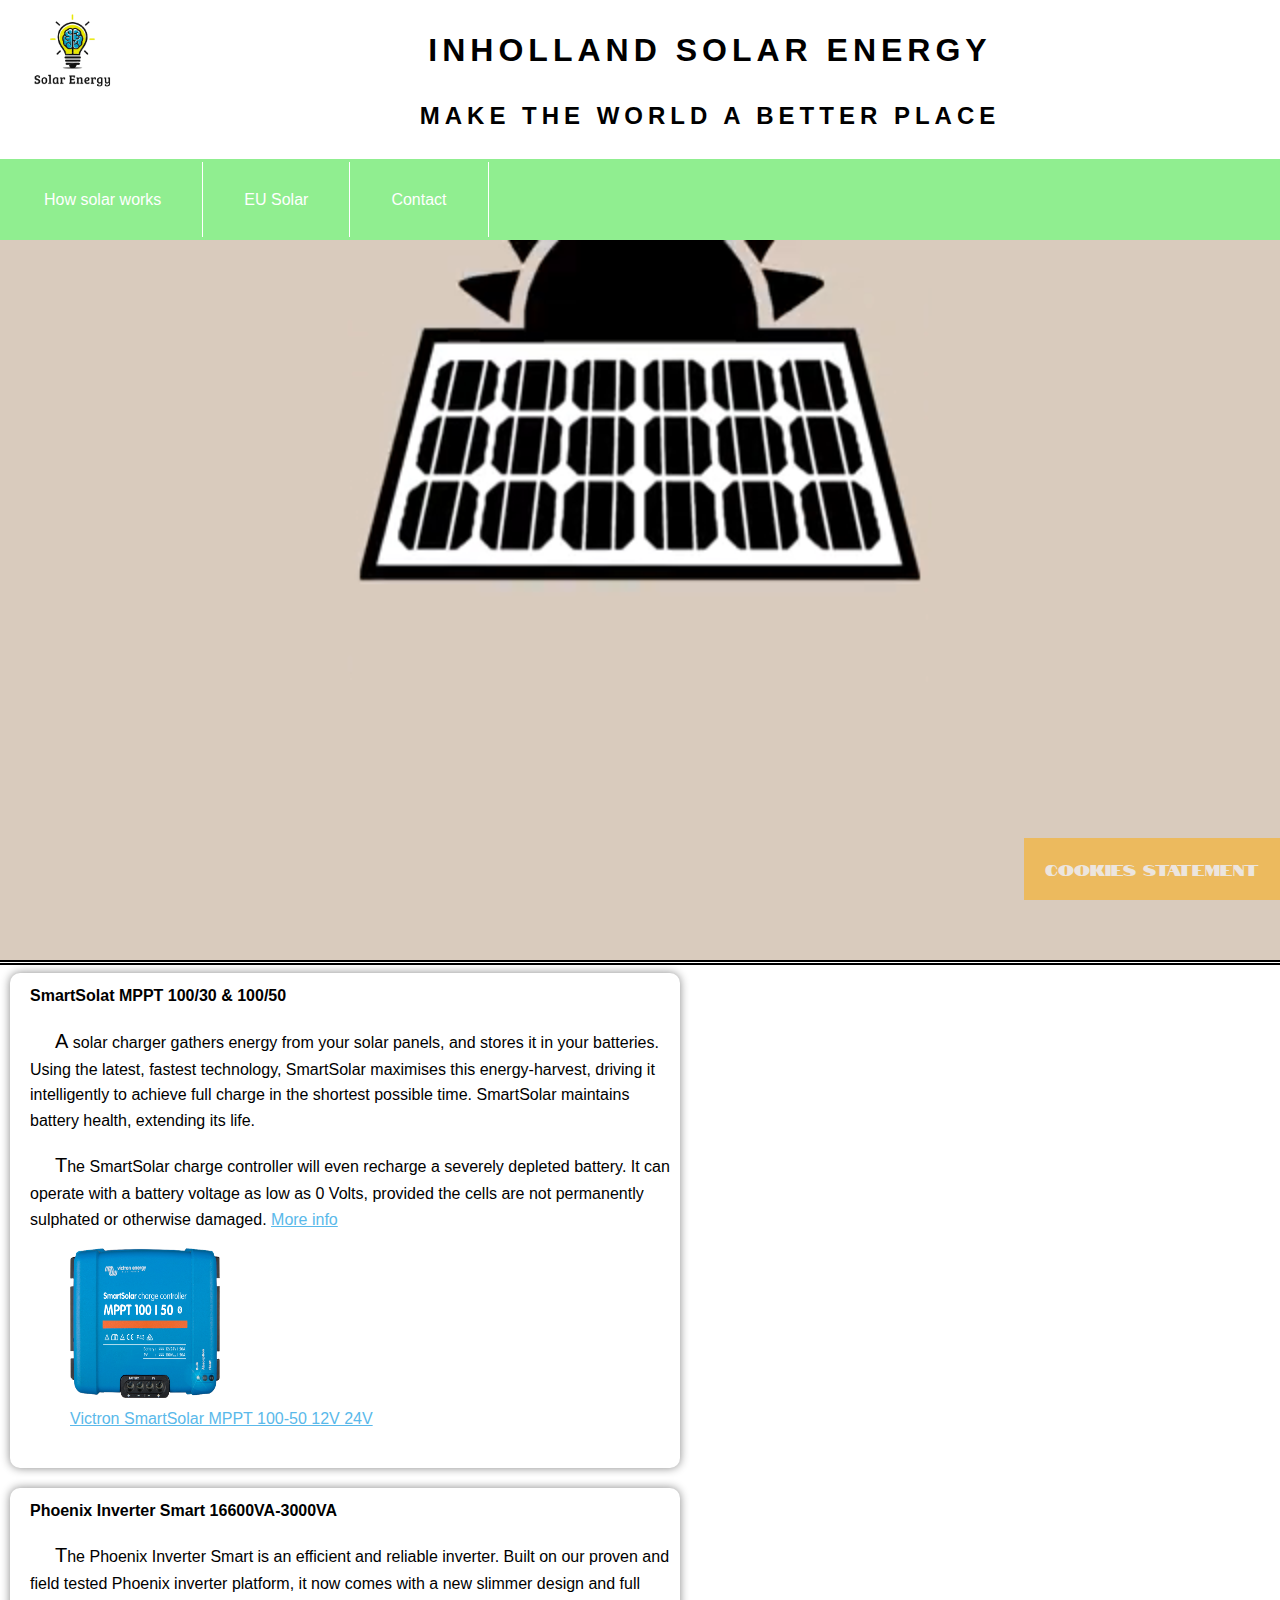
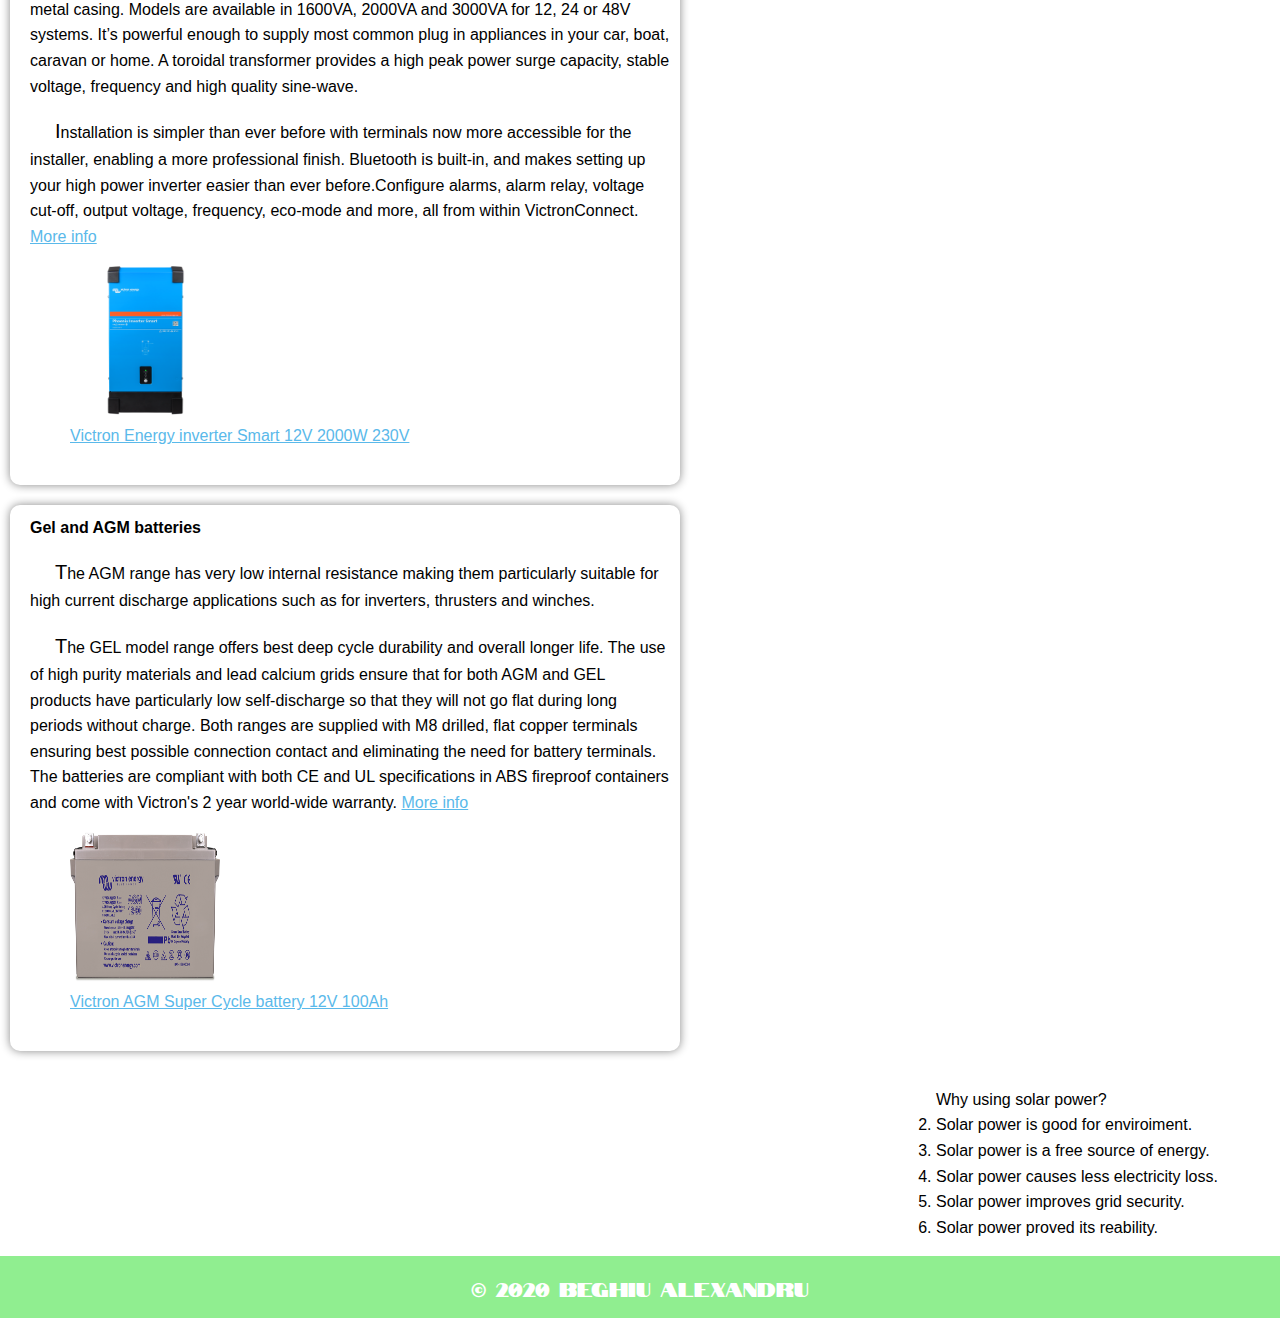
<file: index.html>
<!DOCTYPE html>
<html lang="en">

<head>
    <meta charset="UTF-8">
    <meta name="description" content="This webpage is about solar energy and was made to move human beings from fussil fuels to solar power. 
        In this webpage, subjects as how solar power works, solar power in Europe are discussed. It includes information 
        about charge controllers, solar panels, battery system, dc power, ac power and inverter. The page was created
        as an final assignment for subject Web Markup.">
    <meta name="author" content="Alexandru Beghiu">
    <meta name="keywords"
        content="Solar energy, solar panels, EU solar, How solar works, Energy, AC power, DC power, Inverter">
    <title>Home page</title>
    <!--Favicon-->
    <link rel="icon" href="img/favicon-32x32.png" sizes="32x32" type="image/png">
    <link rel="icon" href="img/favicon-16x16.png" sizes="16x16" type="image/png">
    <!--CSS-->
    <link rel="stylesheet" type="text/css" href="css/style.css">
</head>

<body>
    <!--Header with logo, h1 and h2-->
    <header class="header">
        <a href="./index.html">
            <img src="img/logo.png" title="Logo" alt="Logo" id="logo">
        </a>
        <h1>Inholland solar energy</h1>
        <h2>Make the world a better place</h2>
    </header>
    <!--Navigation-->
    <nav class="nav-bar">
        <ul>
            <li><a href="howsolarworks.html">How solar works</a></li>
            <li><a href="eusolar.html">EU Solar</a></li>
            <li><a href="contact.html">Contact</a></li>
        </ul>
    </nav>
    <!--Video-->
    <video autoplay muted>
        <source src="img/solarenergy.mp4" type="video/mp4">
        <source src="img/solarenergy.ogg" type="video/ogg">
        Sorry, your browser does not support the video.
    </video>
    <!--Articles with solar products-->
    <section class="arts">
        <section>
            <article class="article">
                <header><strong>SmartSolat MPPT 100/30 &#38; 100/50</strong></header>
                <p>A solar charger gathers energy from your solar panels, and stores it in your batteries.
                    Using the latest, fastest technology, SmartSolar maximises this energy-harvest, driving it
                    intelligently to achieve full charge in the shortest possible time. SmartSolar maintains
                    battery health, extending its life.</p>
                <p>The SmartSolar charge controller will even recharge a severely depleted battery. It can
                    operate with a battery voltage as low as 0 Volts, provided the cells are not permanently
                    sulphated or otherwise damaged. <a
                        href="https://www.victronenergy.com/solar-charge-controllers/smartsolar-100-30-100-50"
                        target="_blank">More info</a></p>
                <a href="https://www.victronenergy.com/solar-charge-controllers/smartsolar-100-30-100-50"
                    target="_blank">
                    <figure>
                        <img src="img/smartsolar_100_50.png" title="Smart Solar" alt="Smart Solar">
                        <figcaption>Victron SmartSolar MPPT 100-50 12V 24V</figcaption>
                    </figure>
                </a>
            </article>
        </section>
        <section>
            <article class="article">
                <header><strong>Phoenix Inverter Smart 16600VA-3000VA</strong></header>
                <p>The Phoenix Inverter Smart is an efficient and reliable inverter. Built on our proven and
                    field tested Phoenix inverter platform, it now comes with a new slimmer design and full metal
                    casing.
                    Models are available in 1600VA, 2000VA and 3000VA for 12, 24 or 48V systems.
                    It’s powerful enough to supply most common plug in appliances in your car, boat, caravan or home.
                    A toroidal transformer provides a high peak power surge capacity, stable voltage, frequency and high
                    quality sine-wave.</p>
                <p>Installation is simpler than ever before with terminals now more accessible for the installer,
                    enabling a more professional finish. Bluetooth is built-in, and makes setting up your high power
                    inverter
                    easier than ever before.Configure alarms, alarm relay, voltage cut-off, output voltage, frequency,
                    eco-mode and more, all from within VictronConnect. <a
                        href="https://www.ikwilzonneenergie.nl/epages/61494231.sf/nl_NL/?ObjectPath=/Shops/61494231/Products/PIN12220000"
                        target="_blank">More info</a></p>
                <a href="https://www.ikwilzonneenergie.nl/epages/61494231.sf/nl_NL/?ObjectPath=/Shops/61494231/Products/PIN12220000"
                    target="_blank">
                    <figure>
                        <img src="img/phoenix_inverter_smart.png" title="Phoenix Inverter Smart"
                            alt="Phoenix Inverter Smart">
                        <figcaption>Victron Energy inverter Smart 12V 2000W 230V</figcaption>
                    </figure>
                </a>
            </article>
        </section>
        <section>
            <article class="article">
                <header><strong>Gel and AGM batteries</strong></header>
                <p>The AGM range has very low internal resistance making them particularly suitable for high current
                    discharge applications such as for inverters, thrusters and winches.</p>
                <p>The GEL model range offers best deep cycle durability and overall longer life. The use of high purity
                    materials and lead calcium grids ensure that for both AGM and GEL products have particularly low
                    self-discharge so that they will not go flat during long periods without charge. Both ranges are
                    supplied with M8 drilled, flat copper terminals ensuring best possible connection contact and
                    eliminating
                    the need for battery terminals. The batteries are compliant with both CE and UL specifications in
                    ABS
                    fireproof containers and come with Victron's 2 year world-wide warranty. <a
                        href="https://www.ikwilzonneenergie.nl/epages/61494231.sf/nl_NL/?ObjectPath=/Shops/61494231/Products/BAT412110081"
                        target="_blank">More info</a></p>
                <a href="https://www.ikwilzonneenergie.nl/epages/61494231.sf/nl_NL/?ObjectPath=/Shops/61494231/Products/BAT412110081"
                    target="_blank">
                    <figure>
                        <img src="img/agm_batteries.png" title="AGM Batteries" alt="AGM Batteries">
                        <figcaption>Victron AGM Super Cycle battery 12V 100Ah</figcaption>
                    </figure>
                </a>
            </article>
        </section>
    </section>
    <!--Aside with reasons to use solar power-->
    <aside class="index_aside">
        <!--make aside fixed, cant grow or shrink-->
        <ol>
            <li>Why using solar power?</li>
            <li>Solar power is good for enviroiment.</li>
            <li>Solar power is a free source of energy.</li>
            <li>Solar power causes less electricity loss.</li>
            <li>Solar power improves grid security.</li>
            <li>Solar power proved its reability.</li>
        </ol>
    </aside>
    <!--Footer with copyright and cookies statement-->
    <footer>
        <aside class="copy">&#169; 2020 Beghiu Alexandru</aside>
        <aside class="cookies">Cookies Statement</aside>
    </footer>

</body>

</html>
</file>
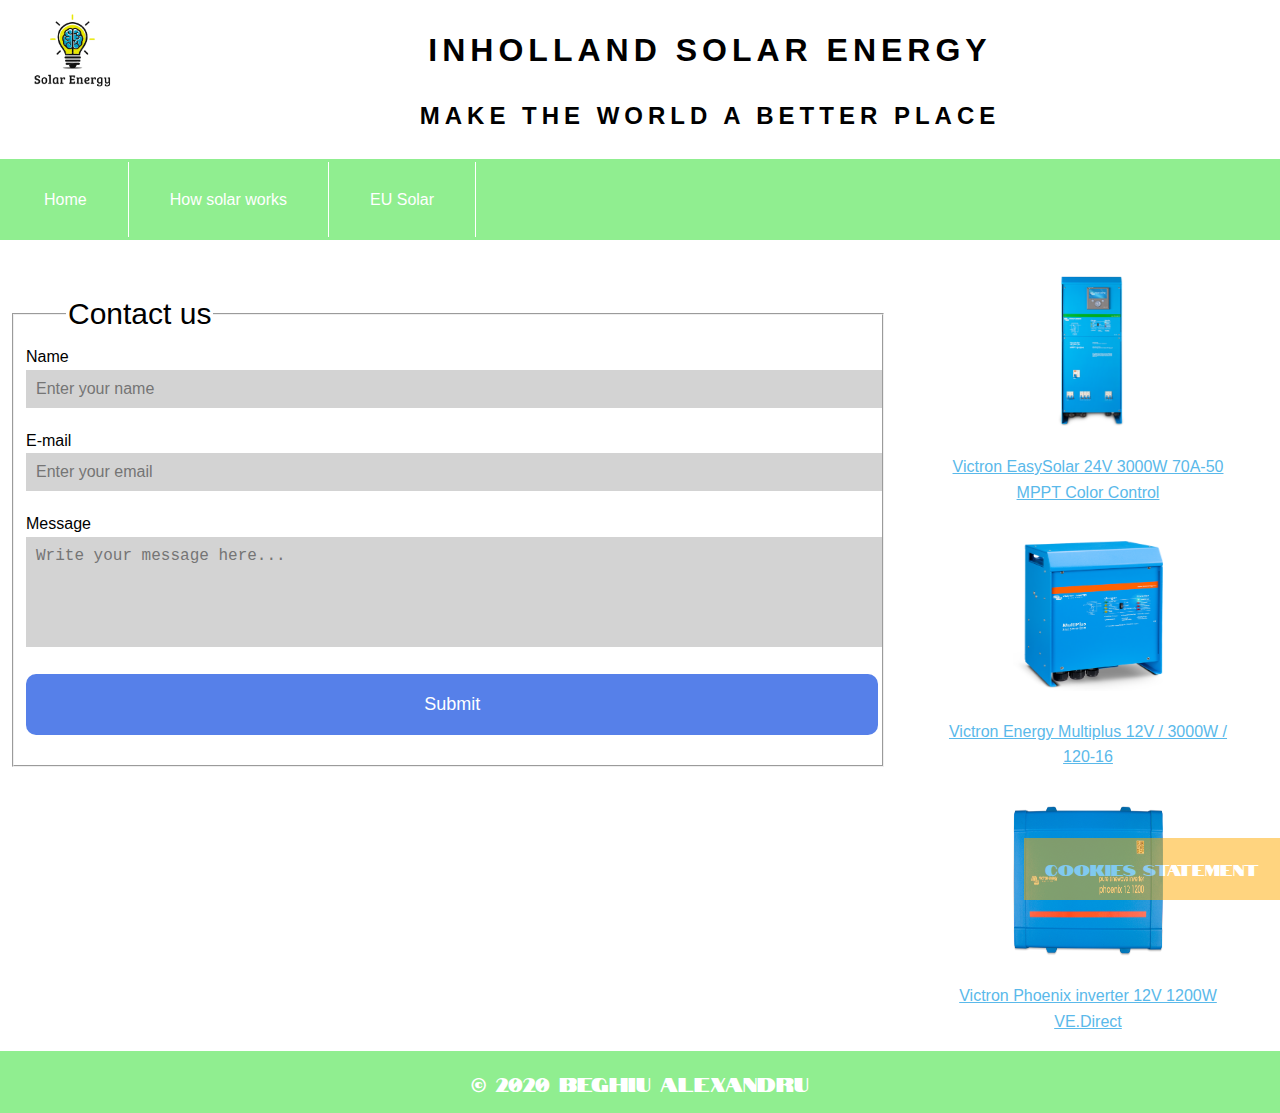
<file: contact.html>
<!DOCTYPE html>
<html lang="en">

<head>
    <meta charset="UTF-8">
    <meta name="description" content="This webpage is about solar energy and was made to move human beings from fussil fuels to solar power. 
        In this webpage, subjects as how solar power works, solar power in Europe are discussed. It includes information 
        about charge controllers, solar panels, battery system, dc power, ac power and inverter. The page was created
        as an final assignment for subject Web Markup.">
    <meta name="author" content="Alexandru Beghiu">
    <meta name="keywords" content="Solar energy, solar panels, EU solar, How solar works, Energy">
    <title>Contact</title>
    <!--Favicon-->
    <link rel="icon" href="img/favicon-32x32.png" sizes="32x32" type="image/png">
    <link rel="icon" href="img/favicon-16x16.png" sizes="16x16" type="image/png">
    <!--CSS-->
    <link rel="stylesheet" type="text/css" href="css/style.css">
</head>

<body>
    <!--Header with logo, h1 and h2-->
    <header class="header">
        <a href="./index.html">
            <img src="img/logo.png" title="Logo" alt="Logo" id="logo">
        </a>
        <h1>Inholland solar energy</h1>
        <h2>Make the world a better place</h2>
    </header>
    <!--Navigation-->
    <nav class="nav-bar">
        <ul>
            <li><a href="index.html">Home</a></li>
            <li><a href="howsolarworks.html">How solar works</a></li>
            <li><a href="eusolar.html">EU Solar</a></li>
        </ul>
    </nav>
    <!--Contact form-->
    <section class="contact">
        <section class="form">
            <form action="http://i-want-solar-energy.com/testform.php" method="post">
                <fieldset>
                    <legend>Contact us</legend>
                    <label for="name">Name</label>
                    <input type="text" id="name" name="name" placeholder="Enter your name" required>
                    <label for="email">E-mail</label>
                    <input type="email" id="email" name="email" value="" placeholder="Enter your email" required>
                    <label for="message">Message</label>
                    <textarea name="message" id="message" rows="5" cols="20" placeholder="Write your message here..."
                        required></textarea>
                    <input type="submit" value="submit">
                </fieldset>
            </form>
        </section>
        <!--Products to push trafic-->
        <aside class="products">
            <a href="https://www.ikwilzonneenergie.nl/epages/61494231.sf/nl_NL/?ObjectPath=/Shops/61494231/Products/PMP243027010"
                target="_blank">
                <figure>
                    <img src="img/easy_solar.png" title="Easy Solar" alt="Easy Solar">
                    <figcaption>Victron EasySolar 24V 3000W 70A-50 MPPT Color Control</figcaption>
                </figure>
            </a>
            <a href="https://www.ikwilzonneenergie.nl/epages/61494231.sf/nl_NL/?ObjectPath=/Shops/61494231/Products/PMP122300001"
                target="_blank">
                <figure>
                    <img src="img/multi_plus.png" title="Multi Plus" alt="Multi Plus">
                    <figcaption>Victron Energy Multiplus 12V / 3000W / 120-16</figcaption>
                </figure>
            </a>
            <a href="https://www.ikwilzonneenergie.nl/epages/61494231.sf/nl_NL/?ObjectPath=/Shops/61494231/Products/PIN122120200"
                target="_blank">
                <figure>
                    <img src="img/phoenix_inverter.png" title="Phoenix Inverter" alt="Phoenix Inverter">
                    <figcaption>Victron Phoenix inverter 12V 1200W VE.Direct</figcaption>
                </figure>
            </a>
        </aside>
    </section>
    <!--Footer with copyright and cookies statement-->
    <footer>
        <aside class="copy">&#169; 2020 Beghiu Alexandru</aside>
        <aside class="cookies">Cookies Statement</aside>
    </footer>
</body>

</html>
</file>
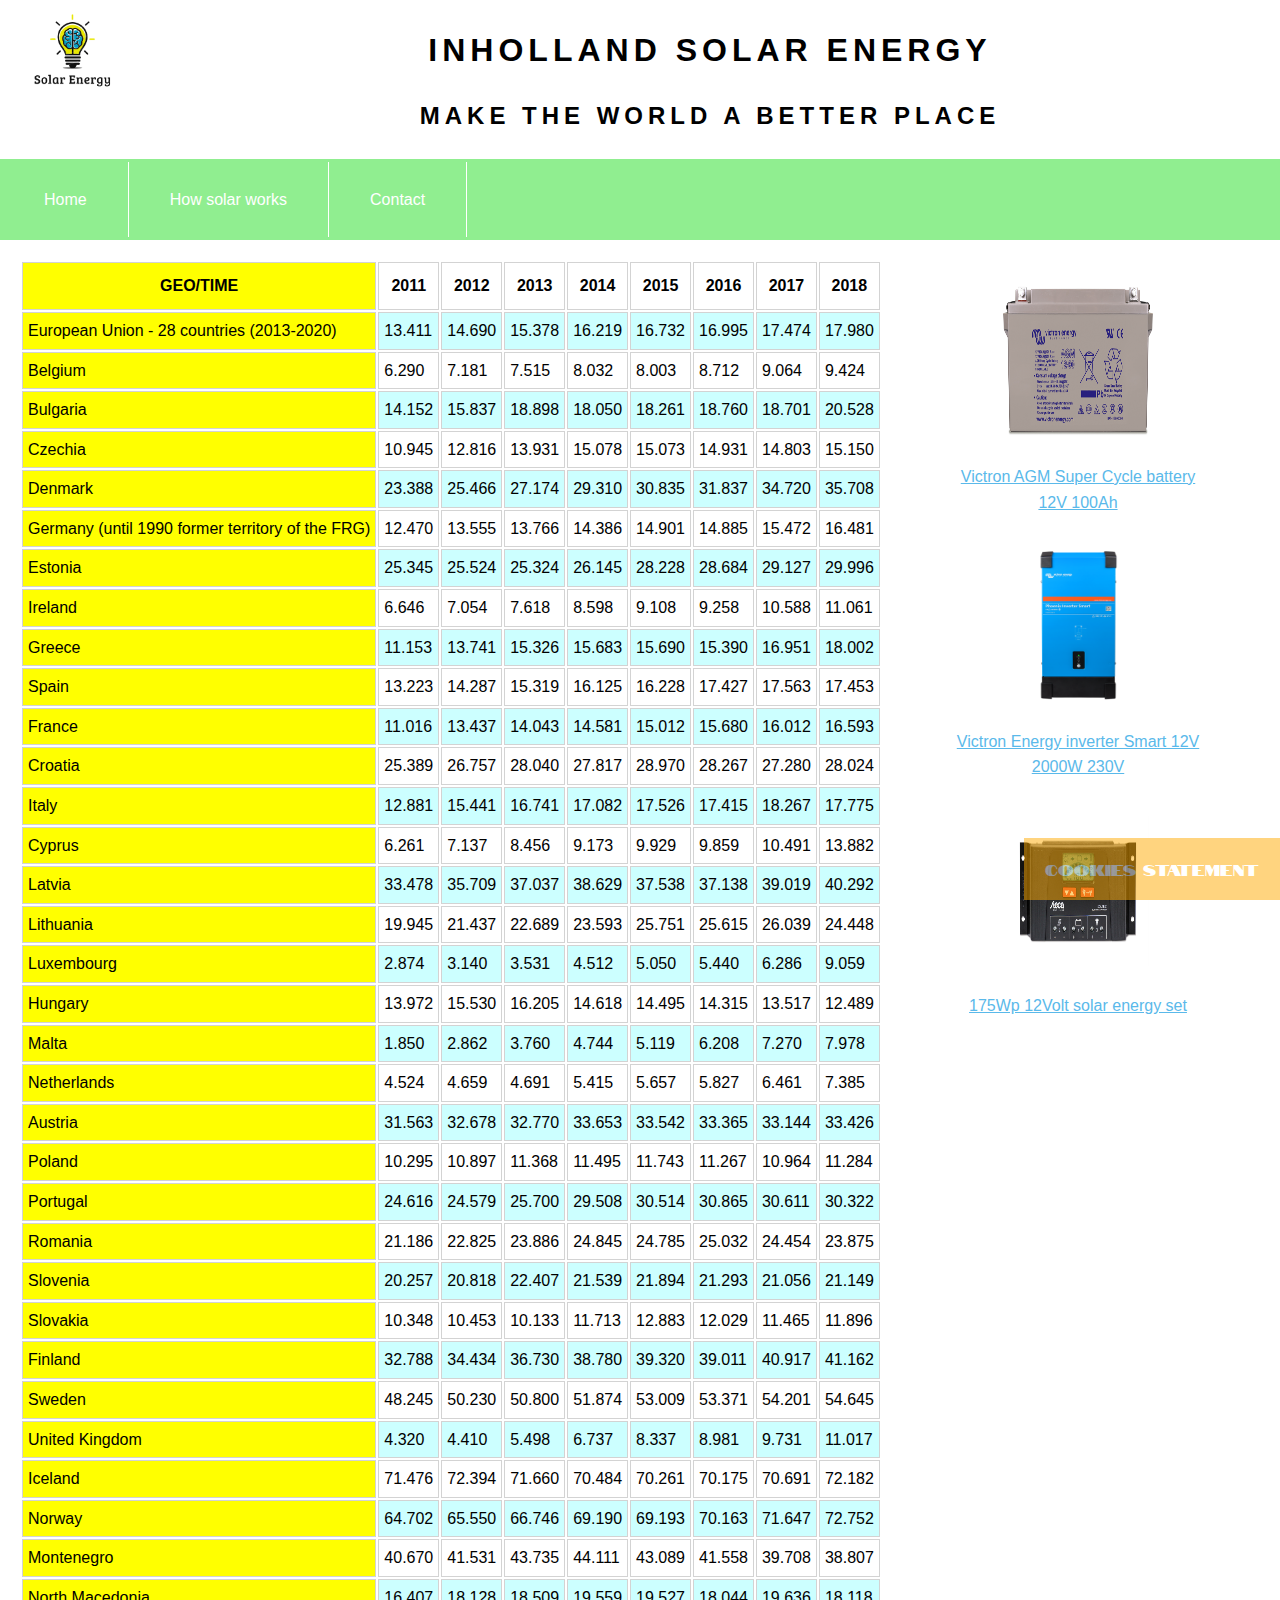
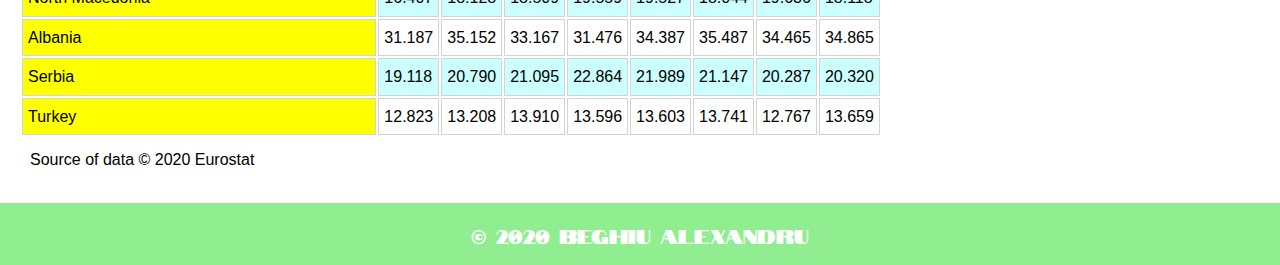
<file: eusolar.html>
<!DOCTYPE html>
<html lang="en">

<head>
    <meta charset="UTF-8">
    <meta name="description" content="This webpage is about solar energy and was made to move human beings from fussil fuels to solar power. 
        In this webpage, subjects as how solar power works, solar power in Europe are discussed. It includes information 
        about charge controllers, solar panels, battery system, dc power, ac power and inverter. The page was created
        as an final assignment for subject Web Markup.">
    <meta name="author" content="Alexandru Beghiu">
    <meta name="keywords" content="Solar energy, solar panels, EU solar, How solar works, Energy">
    <title>EU solar</title>
    <link rel="icon" href="img/favicon-32x32.png" sizes="32x32" type="image/png">
    <link rel="icon" href="img/favicon-16x16.png" sizes="16x16" type="image/png">
    <link rel="stylesheet" type="text/css" href="css/style.css">
</head>

<body>
    <header class="header">
        <a href="./index.html">
            <img src="img/logo.png" title="Logo" alt="Logo" id="logo">
        </a>
        <h1>Inholland solar energy</h1>
        <h2>Make the world a better place</h2>
    </header>
    <nav class="nav-bar">
        <ul>
            <li><a href="index.html">Home</a></li>
            <li><a href="howsolarworks.html">How solar works</a></li>
            <li><a href="contact.html">Contact</a></li>
        </ul>
    </nav>
    <section class="table_products">
        <section class="table">
            <table>
                <tr>
                    <th>GEO/TIME</th>
                    <th>2011</th>
                    <th>2012</th>
                    <th>2013</th>
                    <th>2014</th>
                    <th>2015</th>
                    <th>2016</th>
                    <th>2017</th>
                    <th>2018</th>
                </tr>
                <tr>
                    <td>European Union - 28 countries (2013-2020)</td>
                    <td>13.411</td>
                    <td>14.690</td>
                    <td>15.378</td>
                    <td>16.219</td>
                    <td>16.732</td>
                    <td>16.995</td>
                    <td>17.474</td>
                    <td>17.980</td>
                </tr>
                <tr>
                    <td>Belgium</td>
                    <td>6.290</td>
                    <td>7.181</td>
                    <td>7.515</td>
                    <td>8.032</td>
                    <td>8.003</td>
                    <td>8.712</td>
                    <td>9.064</td>
                    <td>9.424</td>
                </tr>
                <tr>
                    <td>Bulgaria</td>
                    <td>14.152</td>
                    <td>15.837</td>
                    <td>18.898</td>
                    <td>18.050</td>
                    <td>18.261</td>
                    <td>18.760</td>
                    <td>18.701</td>
                    <td>20.528</td>
                </tr>
                <tr>
                    <td>Czechia</td>
                    <td>10.945</td>
                    <td>12.816</td>
                    <td>13.931</td>
                    <td>15.078</td>
                    <td>15.073</td>
                    <td>14.931</td>
                    <td>14.803</td>
                    <td>15.150</td>
                </tr>
                <tr>
                    <td>Denmark</td>
                    <td>23.388</td>
                    <td>25.466</td>
                    <td>27.174</td>
                    <td>29.310</td>
                    <td>30.835</td>
                    <td>31.837</td>
                    <td>34.720</td>
                    <td>35.708</td>
                </tr>
                <tr>
                    <td>Germany (until 1990 former territory of the FRG)</td>
                    <td>12.470</td>
                    <td>13.555</td>
                    <td>13.766</td>
                    <td>14.386</td>
                    <td>14.901</td>
                    <td>14.885</td>
                    <td>15.472</td>
                    <td>16.481</td>
                </tr>
                <tr>
                    <td>Estonia</td>
                    <td>25.345</td>
                    <td>25.524</td>
                    <td>25.324</td>
                    <td>26.145</td>
                    <td>28.228</td>
                    <td>28.684</td>
                    <td>29.127</td>
                    <td>29.996</td>
                </tr>
                <tr>
                    <td>Ireland</td>
                    <td>6.646</td>
                    <td>7.054</td>
                    <td>7.618</td>
                    <td>8.598</td>
                    <td>9.108</td>
                    <td>9.258</td>
                    <td>10.588</td>
                    <td>11.061</td>
                </tr>
                <tr>
                    <td>Greece</td>
                    <td>11.153</td>
                    <td>13.741</td>
                    <td>15.326</td>
                    <td>15.683</td>
                    <td>15.690</td>
                    <td>15.390</td>
                    <td>16.951</td>
                    <td>18.002</td>
                </tr>
                <tr>
                    <td>Spain</td>
                    <td>13.223</td>
                    <td>14.287</td>
                    <td>15.319</td>
                    <td>16.125</td>
                    <td>16.228</td>
                    <td>17.427</td>
                    <td>17.563</td>
                    <td>17.453</td>
                </tr>
                <tr>
                    <td>France</td>
                    <td>11.016</td>
                    <td>13.437</td>
                    <td>14.043</td>
                    <td>14.581</td>
                    <td>15.012</td>
                    <td>15.680</td>
                    <td>16.012</td>
                    <td>16.593</td>
                </tr>
                <tr>
                    <td>Croatia</td>
                    <td>25.389</td>
                    <td>26.757</td>
                    <td>28.040</td>
                    <td>27.817</td>
                    <td>28.970</td>
                    <td>28.267</td>
                    <td>27.280</td>
                    <td>28.024</td>
                </tr>
                <tr>
                    <td>Italy</td>
                    <td>12.881</td>
                    <td>15.441</td>
                    <td>16.741</td>
                    <td>17.082</td>
                    <td>17.526</td>
                    <td>17.415</td>
                    <td>18.267</td>
                    <td>17.775</td>
                </tr>
                <tr>
                    <td>Cyprus</td>
                    <td>6.261</td>
                    <td>7.137</td>
                    <td>8.456</td>
                    <td>9.173</td>
                    <td>9.929</td>
                    <td>9.859</td>
                    <td>10.491</td>
                    <td>13.882</td>
                </tr>
                <tr>
                    <td>Latvia</td>
                    <td>33.478</td>
                    <td>35.709</td>
                    <td>37.037</td>
                    <td>38.629</td>
                    <td>37.538</td>
                    <td>37.138</td>
                    <td>39.019</td>
                    <td>40.292</td>
                </tr>
                <tr>
                    <td>Lithuania</td>
                    <td>19.945</td>
                    <td>21.437</td>
                    <td>22.689</td>
                    <td>23.593</td>
                    <td>25.751</td>
                    <td>25.615</td>
                    <td>26.039</td>
                    <td>24.448</td>
                </tr>
                <tr>
                    <td>Luxembourg</td>
                    <td>2.874</td>
                    <td>3.140</td>
                    <td>3.531</td>
                    <td>4.512</td>
                    <td>5.050</td>
                    <td>5.440</td>
                    <td>6.286</td>
                    <td>9.059</td>
                </tr>
                <tr>
                    <td>Hungary</td>
                    <td>13.972</td>
                    <td>15.530</td>
                    <td>16.205</td>
                    <td>14.618</td>
                    <td>14.495</td>
                    <td>14.315</td>
                    <td>13.517</td>
                    <td>12.489</td>
                </tr>
                <tr>
                    <td>Malta</td>
                    <td>1.850</td>
                    <td>2.862</td>
                    <td>3.760</td>
                    <td>4.744</td>
                    <td>5.119</td>
                    <td>6.208</td>
                    <td>7.270</td>
                    <td>7.978</td>
                </tr>
                <tr>
                    <td>Netherlands</td>
                    <td>4.524</td>
                    <td>4.659</td>
                    <td>4.691</td>
                    <td>5.415</td>
                    <td>5.657</td>
                    <td>5.827</td>
                    <td>6.461</td>
                    <td>7.385</td>
                </tr>
                <tr>
                    <td>Austria</td>
                    <td>31.563</td>
                    <td>32.678</td>
                    <td>32.770</td>
                    <td>33.653</td>
                    <td>33.542</td>
                    <td>33.365</td>
                    <td>33.144</td>
                    <td>33.426</td>
                </tr>
                <tr>
                    <td>Poland</td>
                    <td>10.295</td>
                    <td>10.897</td>
                    <td>11.368</td>
                    <td>11.495</td>
                    <td>11.743</td>
                    <td>11.267</td>
                    <td>10.964</td>
                    <td>11.284</td>
                </tr>
                <tr>
                    <td>Portugal</td>
                    <td>24.616</td>
                    <td>24.579</td>
                    <td>25.700</td>
                    <td>29.508</td>
                    <td>30.514</td>
                    <td>30.865</td>
                    <td>30.611</td>
                    <td>30.322</td>
                </tr>
                <tr>
                    <td>Romania</td>
                    <td>21.186</td>
                    <td>22.825</td>
                    <td>23.886</td>
                    <td>24.845</td>
                    <td>24.785</td>
                    <td>25.032</td>
                    <td>24.454</td>
                    <td>23.875</td>
                </tr>
                <tr>
                    <td>Slovenia</td>
                    <td>20.257</td>
                    <td>20.818</td>
                    <td>22.407</td>
                    <td>21.539</td>
                    <td>21.894</td>
                    <td>21.293</td>
                    <td>21.056</td>
                    <td>21.149</td>
                </tr>
                <tr>
                    <td>Slovakia</td>
                    <td>10.348</td>
                    <td>10.453</td>
                    <td>10.133</td>
                    <td>11.713</td>
                    <td>12.883</td>
                    <td>12.029</td>
                    <td>11.465</td>
                    <td>11.896</td>
                </tr>
                <tr>
                    <td>Finland</td>
                    <td>32.788</td>
                    <td>34.434</td>
                    <td>36.730</td>
                    <td>38.780</td>
                    <td>39.320</td>
                    <td>39.011</td>
                    <td>40.917</td>
                    <td>41.162</td>
                </tr>
                <tr>
                    <td>Sweden</td>
                    <td>48.245</td>
                    <td>50.230</td>
                    <td>50.800</td>
                    <td>51.874</td>
                    <td>53.009</td>
                    <td>53.371</td>
                    <td>54.201</td>
                    <td>54.645</td>
                </tr>
                <tr>
                    <td>United Kingdom</td>
                    <td>4.320</td>
                    <td>4.410</td>
                    <td>5.498</td>
                    <td>6.737</td>
                    <td>8.337</td>
                    <td>8.981</td>
                    <td>9.731</td>
                    <td>11.017</td>
                </tr>
                <tr>
                    <td>Iceland</td>
                    <td>71.476</td>
                    <td>72.394</td>
                    <td>71.660</td>
                    <td>70.484</td>
                    <td>70.261</td>
                    <td>70.175</td>
                    <td>70.691</td>
                    <td>72.182</td>
                </tr>
                <tr>
                    <td>Norway</td>
                    <td>64.702</td>
                    <td>65.550</td>
                    <td>66.746</td>
                    <td>69.190</td>
                    <td>69.193</td>
                    <td>70.163</td>
                    <td>71.647</td>
                    <td>72.752</td>
                </tr>
                <tr>
                    <td>Montenegro</td>
                    <td>40.670</td>
                    <td>41.531</td>
                    <td>43.735</td>
                    <td>44.111</td>
                    <td>43.089</td>
                    <td>41.558</td>
                    <td>39.708</td>
                    <td>38.807</td>
                </tr>
                <tr>
                    <td>North Macedonia</td>
                    <td>16.407</td>
                    <td>18.128</td>
                    <td>18.509</td>
                    <td>19.559</td>
                    <td>19.527</td>
                    <td>18.044</td>
                    <td>19.636</td>
                    <td>18.118</td>
                </tr>
                <tr>
                    <td>Albania</td>
                    <td>31.187</td>
                    <td>35.152</td>
                    <td>33.167</td>
                    <td>31.476</td>
                    <td>34.387</td>
                    <td>35.487</td>
                    <td>34.465</td>
                    <td>34.865</td>
                </tr>
                <tr>
                    <td>Serbia</td>
                    <td>19.118</td>
                    <td>20.790</td>
                    <td>21.095</td>
                    <td>22.864</td>
                    <td>21.989</td>
                    <td>21.147</td>
                    <td>20.287</td>
                    <td>20.320</td>
                </tr>
                <tr>
                    <td>Turkey</td>
                    <td>12.823</td>
                    <td>13.208</td>
                    <td>13.910</td>
                    <td>13.596</td>
                    <td>13.603</td>
                    <td>13.741</td>
                    <td>12.767</td>
                    <td>13.659</td>
                </tr>
            </table>
            <footer id="tablefooter">Source of data &#169; 2020 Eurostat</footer>
        </section>

        <aside class="products">
            <a href="https://www.ikwilzonneenergie.nl/epages/61494231.sf/nl_NL/?ObjectPath=/Shops/61494231/Products/BAT412110081"
                target="_blank" >
                <figure>
                    <img src="img/agm_batteries.png" title="AGM Batteries" alt="AGM Batteries">
                    <figcaption>Victron AGM Super Cycle battery 12V 100Ah</figcaption>
                </figure>
            </a>
            <a href="https://www.ikwilzonneenergie.nl/epages/61494231.sf/nl_NL/?ObjectPath=/Shops/61494231/Products/PIN12220000"
                target="_blank">
                <figure>
                    <img src="img/phoenix_inverter_smart.png" title="Phoenix Inverter Smart"
                        alt="Phoenix Inverter Smart">
                    <figcaption>Victron Energy inverter Smart 12V 2000W 230V</figcaption>
                </figure>
            </a>
            <a href="https://www.ikwilzonneenergie.nl/epages/61494231.sf/nl_NL/?ObjectPath=/Shops/61494231/Products/%22175Wp+12Volt++zonne-energie+set%22"
                target="_blank">
                <figure>
                    <img src="img/steca_solarix.png" title="Steca Solarix" alt="Steca Solarix">
                    <figcaption>175Wp 12Volt solar energy set</figcaption>
                </figure>
            </a>
        </aside>
    </section>

    <footer>
        <aside class="copy">&#169; 2020 Beghiu Alexandru</aside>
        <aside class="cookies">Cookies Statement</aside>
    </footer>
</body>

</html>
</file>
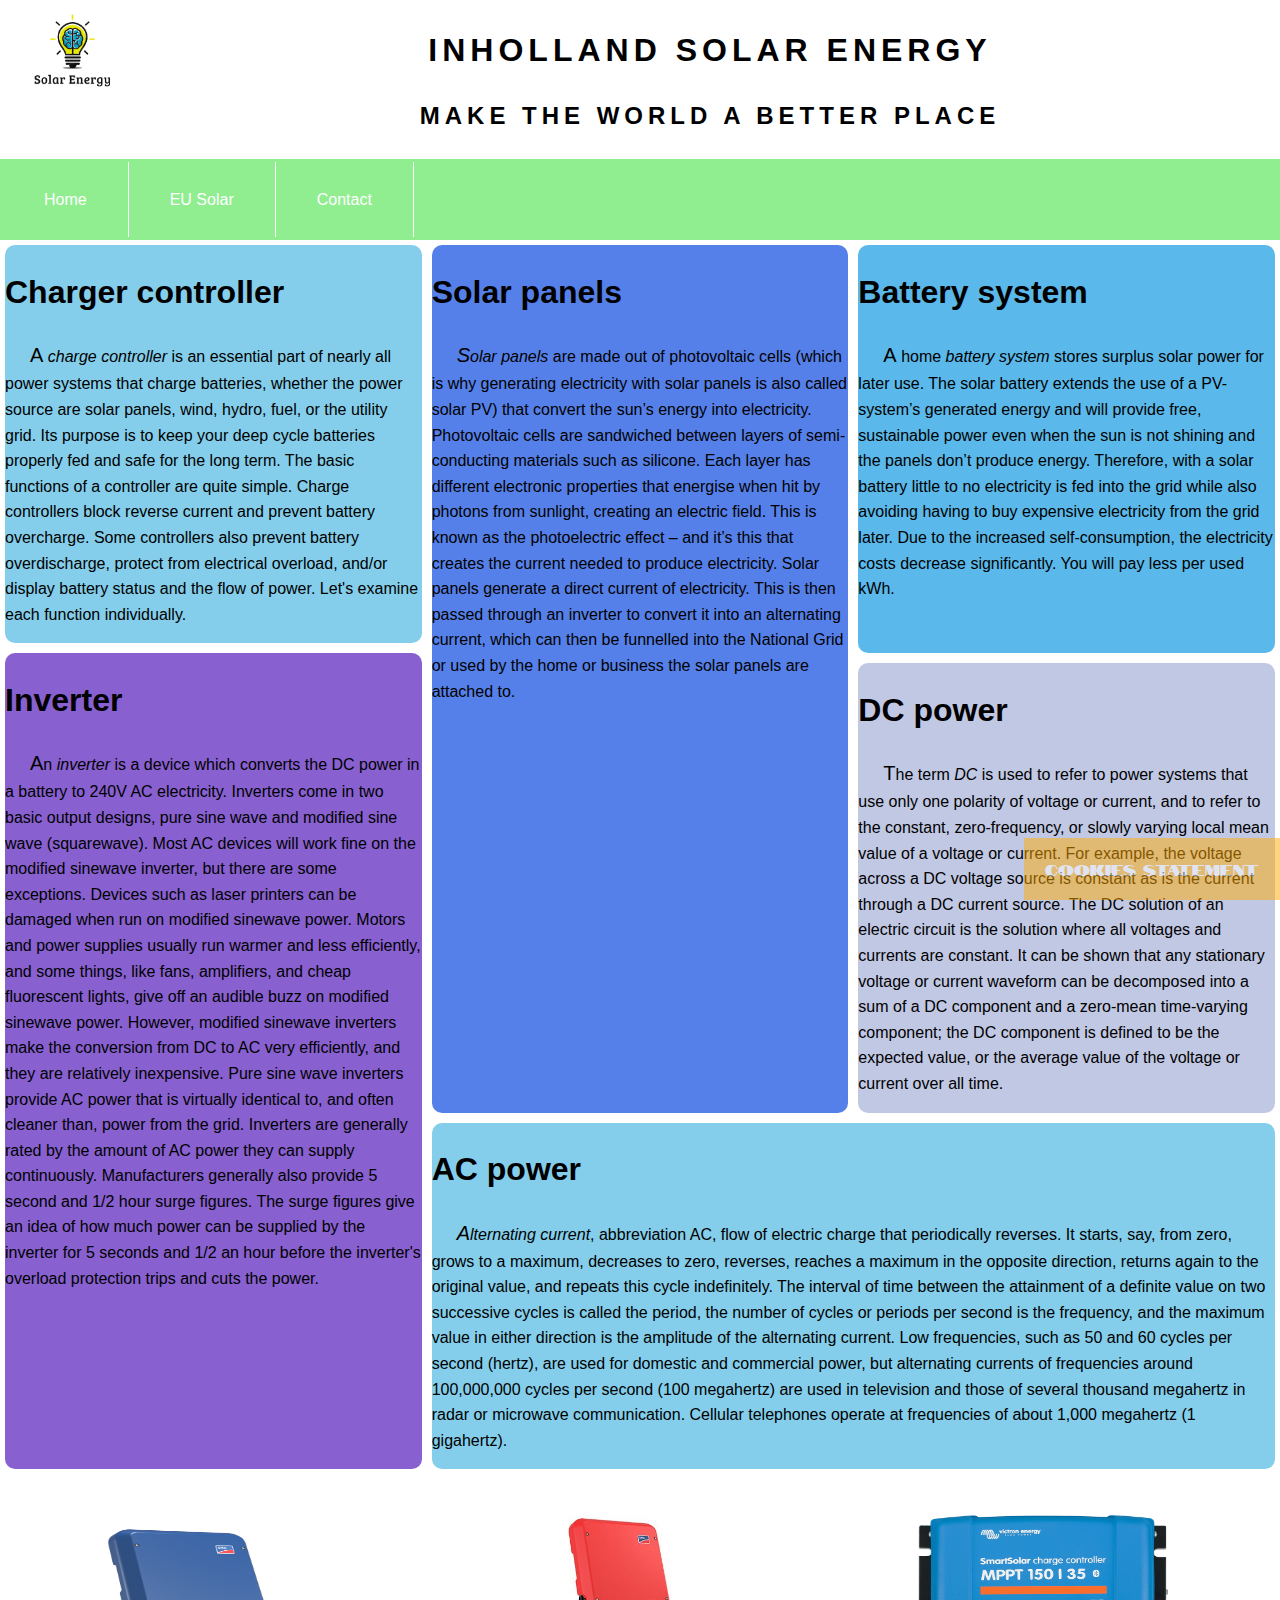
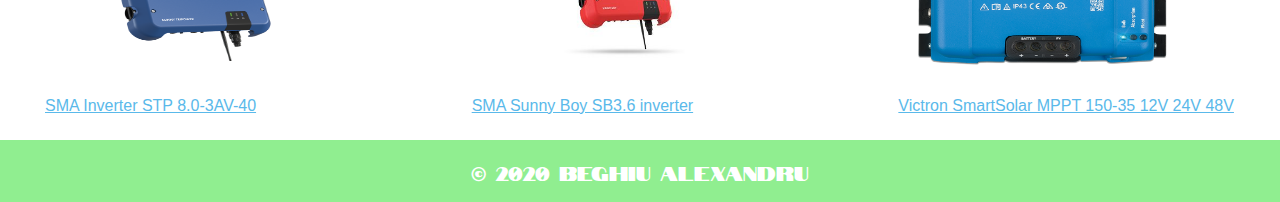
<file: howsolarworks.html>
<!DOCTYPE html>
<html lang="en">

<head>
    <meta charset="UTF-8">
    <meta name="description" content="This webpage is about solar energy and was made to move human beings from fussil fuels to solar power. 
        In this webpage, subjects as how solar power works, solar power in Europe are discussed. It includes information 
        about charge controllers, solar panels, battery system, dc power, ac power and inverter. The page was created
        as an final assignment for subject Web Markup.">
    <meta name="author" content="Alexandru Beghiu">
    <meta name="keywords" content="Solar energy, solar panels, EU solar, How solar works, Energy">
    <title>How solar works</title>
    <link rel="icon" href="img/favicon-32x32.png" sizes="32x32" type="image/png">
    <link rel="icon" href="img/favicon-16x16.png" sizes="16x16" type="image/png">
    <link rel="stylesheet" type="text/css" href="css/style.css">
</head>

<body>
    <header class="header">
        <a href="./index.html">
            <img src="img/logo.png" title="Logo" alt="Logo" id="logo">
        </a>
        <h1>Inholland solar energy</h1>
        <h2>Make the world a better place</h2>
    </header>
    <nav class="nav-bar">
        <ul>
            <li><a href="index.html">Home</a></li>
            <li><a href="eusolar.html">EU Solar</a></li>
            <li><a href="contact.html">Contact</a></li>
        </ul>
    </nav>
    <section id="grid-container">
        <article id="art1">
            <h1>Solar panels</h1>
            <p><em>Solar panels</em> are made out of photovoltaic cells (which is why generating electricity with solar
                panels is also called solar PV) that convert the sun’s energy into electricity.
                Photovoltaic cells are sandwiched between layers of semi-conducting materials such as silicone.
                Each layer has different electronic properties that energise when hit by photons from sunlight,
                creating an electric field. This is known as the photoelectric effect – and it’s this that creates
                the current needed to produce electricity.
                Solar panels generate a direct current of electricity. This is then passed through an
                inverter to convert it into an alternating current, which can then be funnelled into the
                National Grid or used by the home or business the solar panels are attached to.</p>
        </article>
        <article id="art2">
            <h1>Charger controller</h1>
            <p>A <em>charge controller</em> is an essential part of nearly all power systems that charge batteries,
                whether the power source are solar panels, wind, hydro, fuel, or the utility grid. Its purpose is
                to keep your deep cycle batteries properly fed and safe for the long term. The basic functions of a
                controller are quite simple. Charge controllers block reverse current and prevent battery overcharge.
                Some controllers also prevent battery overdischarge, protect from electrical overload, and/or display
                battery status and the flow of power. Let's examine each function individually.</p>
        </article>
        <article id="art3">
            <h1>Battery system</h1>
            <p>A home <em>battery system</em> stores surplus solar power for later use. The solar battery extends the
                use
                of a PV-system’s generated energy and will provide free, sustainable power even when the sun is not
                shining and the panels don’t produce energy. Therefore, with a solar battery little to no electricity
                is fed into the grid while also avoiding having to buy expensive electricity from the grid later.
                Due to the increased self-consumption, the electricity costs decrease significantly. You will pay
                less per used kWh.</p>
        </article>
        <article id="art4">
            <h1>DC power</h1>
            <p>The term <em>DC</em> is used to refer to power systems that use only one polarity of voltage or current,
                and to refer to the constant, zero-frequency, or slowly varying local mean value of a voltage or
                current.
                For example, the voltage across a DC voltage source is constant as is the current through a DC current
                source.
                The DC solution of an electric circuit is the solution where all voltages and currents are constant.
                It can be shown that any stationary voltage or current waveform can be decomposed into a sum of a
                DC component and a zero-mean time-varying component; the DC component is defined to be the expected
                value, or the average value of the voltage or current over all time.</p>
        </article>
        <article id="art5">
            <h1>Inverter</h1>
            <p>An <em>inverter</em> is a device which converts the DC power in a battery to 240V AC electricity.
                Inverters
                come in two basic output designs, pure sine wave and modified sine wave (squarewave). Most AC devices
                will work fine on the modified sinewave inverter, but there are some exceptions. Devices such as
                laser printers can be damaged when run on modified sinewave power. Motors and power supplies
                usually run warmer and less efficiently, and some things, like fans, amplifiers, and cheap
                fluorescent lights, give off an audible buzz on modified sinewave power. However, modified sinewave
                inverters make the conversion from DC to AC very efficiently, and they are relatively inexpensive.
                Pure sine wave inverters provide AC power that is virtually identical to, and often cleaner than,
                power from the grid. Inverters are generally rated by the amount of AC power they can supply
                continuously. Manufacturers generally also provide 5 second and 1/2 hour surge figures. The surge
                figures give an idea of how much power can be supplied by the inverter for 5 seconds and 1/2 an
                hour before the inverter's overload protection trips and cuts the power.</p>
        </article>
        <article id="art6">
            <h1>AC power</h1>
            <p><em>Alternating current</em>, abbreviation AC, flow of electric charge that periodically reverses.
                It starts, say, from zero, grows to a maximum, decreases to zero, reverses, reaches a maximum in the
                opposite direction, returns again to the original value, and repeats this cycle indefinitely. The
                interval of time between the attainment of a definite value on two successive cycles is called the
                period, the number of cycles or periods per second is the frequency, and the maximum value in either
                direction is the amplitude of the alternating current. Low frequencies, such as 50 and 60 cycles per
                second (hertz), are used for domestic and commercial power, but alternating currents of frequencies
                around 100,000,000 cycles per second (100 megahertz) are used in television and those of several
                thousand megahertz in radar or microwave communication. Cellular telephones operate at frequencies
                of about 1,000 megahertz (1 gigahertz).</p>
        </article>

        <aside class="product" id="prod1">
            <a href="https://www.ikwilzonneenergie.nl/epages/61494231.sf/nl_NL/?ObjectPath=/Shops/61494231/Products/%22SMA+STP+8.0-3AV-40%22"
                target="_blank">
                <figure>
                    <img src="img/sunny_tripower.png" title="Sunny Tripower" alt="Sunny Tripower">
                    <figcaption>SMA Inverter STP 8.0-3AV-40</figcaption>
                </figure>
            </a>
        </aside>
        <aside class="product" id="prod2">
            <a href="https://www.ikwilzonneenergie.nl/epages/61494231.sf/nl_NL/?ObjectPath=/Shops/61494231/Products/%22SMA+Sunny+Boy+SB3.6%22"
                target="_blank">
                <figure>
                    <img src="img/sunny_boy.png" title="Sunny Boy" alt="Sunny Boy">
                    <figcaption>SMA Sunny Boy SB3.6 inverter</figcaption>
                </figure>
            </a>
        </aside>
        <aside class="product" id="prod3">
            <a href="https://www.ikwilzonneenergie.nl/epages/61494231.sf/nl_NL/?ObjectPath=/Shops/61494231/Products/SCC115035210"
                target="_blank">
                <figure>
                    <img src="img/smartsolar_150_35.png" title="Smart Solar" alt="Smart Solar">
                    <figcaption>Victron SmartSolar MPPT 150-35 12V 24V 48V</figcaption>
                </figure>
            </a>
        </aside>
    </section>

    <footer>
        <aside class="copy">&#169; 2020 Beghiu Alexandru</aside>
        <aside class="cookies">Cookies Statement</aside>
    </footer>
</body>

</html>
</file>
<file: css/style.css>
@import url('https://fonts.googleapis.com/css2?family=Notable&display=swap');

body
{
    margin: 0;
    font-family: Arial, Helvetica, sans-serif;
    font-size: 1rem;
    word-spacing: normal;
    line-height: 1.6;
}
p
{
    text-indent: 25px;
}
p::first-letter
{
    font-size: 125%;
}
p:first-of-type + p
{
    font-weight: lighter;
}
/*unvisited link*/
a:link
{
    color: #5ab9ea;
}
/*visited link*/
a:visited
{
    color: #84CEEB;
}
/*mouse over link*/
a:hover
{
    color: #8860D0;
}
/*selected link*/
a:active
{
    color: #5680e9;
}
ol li:first-child
{
    list-style: none;
}
/*Header*/
.header
{
    padding: 0.2em;
    margin: 0;
    background-image: url(https://tempwebmiumusersrecovery.blob.core.windows.net/users/23088/assets/6d556edbb2177befae85315c2185e067/144361584.jpg);
}
.header > h1, h2
{
    text-align: center;
    text-transform: uppercase;
    letter-spacing: 5px;
}
.header img
{
    display: block;
    float: left;
    padding: 10px 20px;
    width: 100px;
}
/*Nav bar*/
.nav-bar
{
    border-style: solid;
    border-color: #90ee90;
    margin: 0;
    padding: 0;
    justify-content: center;
    font-weight: 500;
}
.nav-bar a
{
    text-decoration: none;
    color: #ffffff;
    padding: 1em;
    margin: 0;
    width: 100%;
    text-align: center;
}
.nav-bar li:hover
{
    background-color: #9acd32;
}
.nav-bar ul
{
    display: flex;
    background-color: #90ee90;
    overflow: hidden;
    margin: 0;
    padding: 0;
}
.nav-bar li
{
    display: inline;
    padding: 25px 25px;
    color: #ffffff;
    border-right: 1px solid;
}
/*Footer*/
footer
{
    position: relative;
}
footer .copy
{
    width: 100%;
    float: left;
    padding: 15px 0px;
    background-color: #90ee90;
    color: #ffffff;
    font-weight: 400;
    margin-bottom: 0;
    font-size: 20px;
    text-align: center;
    font-family: 'Notable', sans-serif;
}
/*cookies statement*/
footer .cookies
{
    width: 20%;
    float: right;
    background-color: #FA0;
    opacity: 50%;
    position: fixed;
    bottom: 0;
    right: 0;
    z-index: 9999;
    margin-right: 0;
    padding: 18px 0px;
    text-align: center;
    color: #FFF;
    font-weight: 400;
    font-family: 'Notable', sans-serif;
}
/*Index page*/
video
{
    width: 100%;
    height: auto;
    border-style: double;
    border-color: #000000;
    border-width: 0 0 5px;
    margin: auto;
}
.article /*take this out*/
{
    width: 50%;
    padding: 10px 10px 20px 20px;
    box-shadow: 0px 0px 10px 0px #888888;
    margin-left: 10px;
    margin-bottom: 20px;
    margin-right: 10px;
    border-radius: 10px;
}
.article img 
{
    width: 150px;
    height: 150px;
}
.index_aside
{
    width: 30%;
    float: right;
}

/*Howsolarworks page*/
#grid-container
{
    display: grid;
    grid-template-columns: auto auto auto;
    grid-gap: 10px;
    margin: 5px;
}
#art1
{
    grid-area: 1 / 2 / span 6 / span 1;
    border-radius: 10px;
    background-color: #5680e9;
}
#art2
{
    grid-row: 1 / span 2 ;
    border-radius: 10px;
    background-color: #84CEEB;
}
#art3
{
    grid-area: 1 / 3 / span 3 / span 1;
    border-radius: 10px;
    background-color: #5AB9EA;
}
#art4
{
    grid-area: 4 / 3 / span 3 / span 1;
    border-radius: 10px;
    background-color: #C1C8E4;
}
#art5
{
    grid-row: 3 / span 5;
    border-radius: 10px;
    background-color: #8860D0;
}
#art6
{
    grid-area: 7 / 2 / span 1 / span 2;
    border-radius: 10px;
    background-color: #84CEEB;
}
.product
{
    grid-row: 8 / span 2;
}
.product img
{
    padding: 20px;
    width: 250px;
    height: 150px;
}

/*Contact page*/
.contact
{
    display: grid;
    grid-template-columns: 70% 30%;
}
.contact legend
{
    margin-left: 40px;
    font-size: 30px;
}
.contact form
.contact .products
{
    padding: 10px 20px;
    margin-right: 20px;
}
.contact .products
{
    text-align: center;
}
.contact .products img
{
    padding: 20px;
    width: 150px;
    height: 150px;
}
.contact form input, textarea, select
{
    background-color: #d3d3d3;
    font-size: 16px;
    height: auto;
    margin: 0;
    padding: 10px;
    width: 99%;
    color: #ffffff;
    margin-bottom: 20px;
    border: none;
}
textarea
{
    resize: none;
}
.contact form input[type="submit"]
{
    background-color: #5680e9;
    text-transform: capitalize;
    width: 101%;
    padding: 20px 40px 20px 40px;
    font-size: 18px;
    border-radius: 10px;
    margin-bottom: 20px;
}
.form
{
    padding: 10px;
    margin-top: 40px;
}
/*EU solar*/
.table_products
{
    display: grid;
    grid-template-columns: 70% 30%;
}
.table_products .products
{
    padding: 10px 20px;
    margin-right: 20px;
    text-align: center;
}
.table_products .products img
{
    padding: 20px;
    width: 150px;
    height: 150px;
}
td, th
{
    border: 1px solid #d3d3d3;
    padding: 5px;
}
th
{
    padding-top: 10px;
    padding-bottom: 10px;
    text-align: center;
    background-color: #FFF;
    color: #000000;
}
th:first-child
{
    background-color: #FF0;
}
td:first-child
{
    background-color: #FF0;
}
tr:nth-child(even)
{
    background-color: #CFF;
}
tr:nth-child(odd)
{
    background-color: #FFF;
}
.table
{
    padding: 20px;
    width: 100%;
}
#tablefooter
{
    width: 100%;
    padding: 10px;
}
/*MEDIA QUERIES*/
/*tablet*/
@media only screen and (max-width: 1179px) and (min-width: 481px)
{
    .header
    {
        background-image: url(https://tempwebmiumusersrecovery.blob.core.windows.net/users/23088/assets/6d556edbb2177befae85315c2185e067/144361584.jpg);
    }
    .header h1, h2
    {
        text-align: center;
        text-transform: uppercase;
        letter-spacing: 5px;
    }
    .article
    {
        width: 100%;
        padding: 10px 10px 80px 20px;
    }
    .article img
    {
        float: left;
        width: 100px;
        height: 100px;
    }
    .index_aside
    {
        margin-left: 10px;
        float: left;
    }
    .art1
    {
        grid-column: 3;
        grid-row: 1;
    }
    .art2
    {
        grid-column: 1 / 3;
        grid-row: 1;
    }
    .art3
    {
        grid-column: 3;
        grid-row: 2 / 5;
    }
    .art4
    {
        grid-column: 1 / 3;
        grid-row: 2 / 5;
    }
    .art5
    {
        grid-column: 1 / 5;
        grid-row: 5;
    }
    .art6
    {
        display: none;
    }
    #prod1
    {
        grid-column: 4 / 1;
        grid-row: 8;
        text-align: center;
    }
    #prod2
    {
        grid-column: 4 / 1;
        grid-row: 9;
        text-align: center;
    }
    #prod3
    {
        grid-column: 4 / 1;
        grid-row: 10;
        text-align: center;
    }
}
</file>
